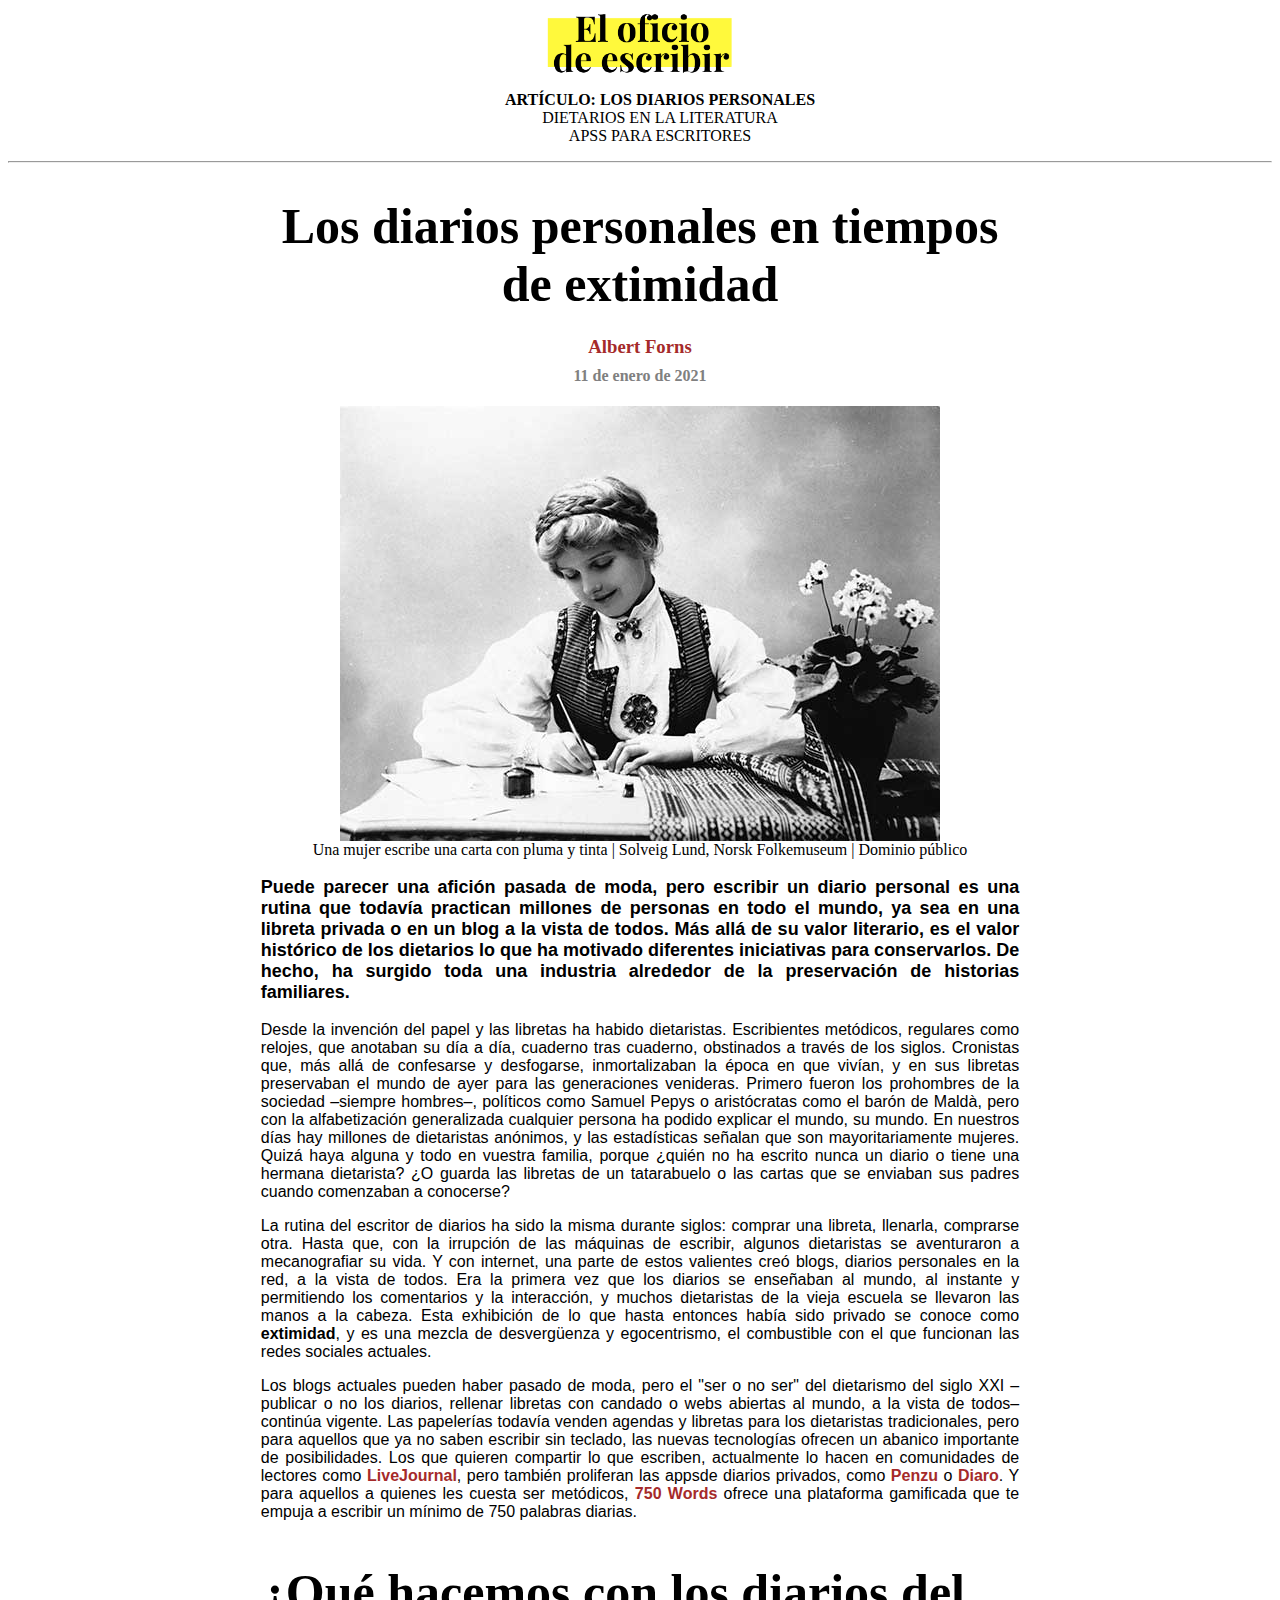
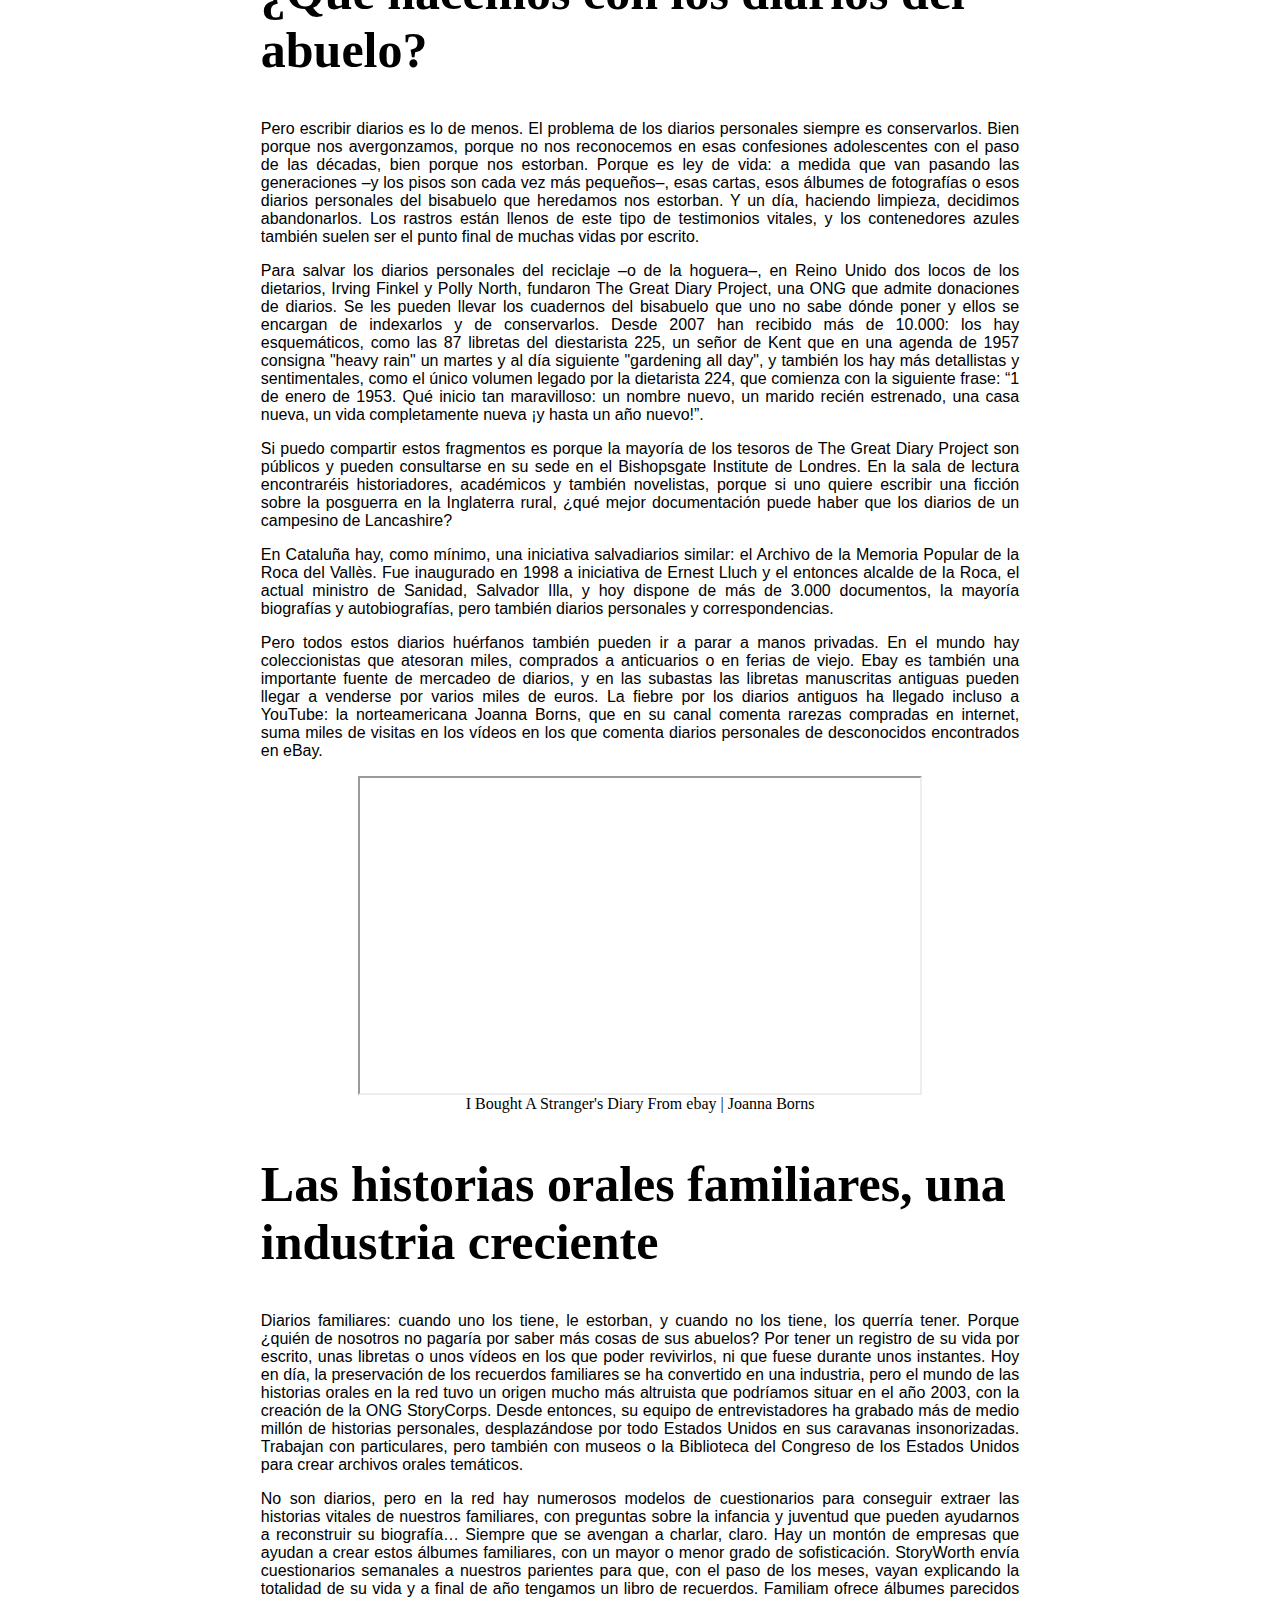
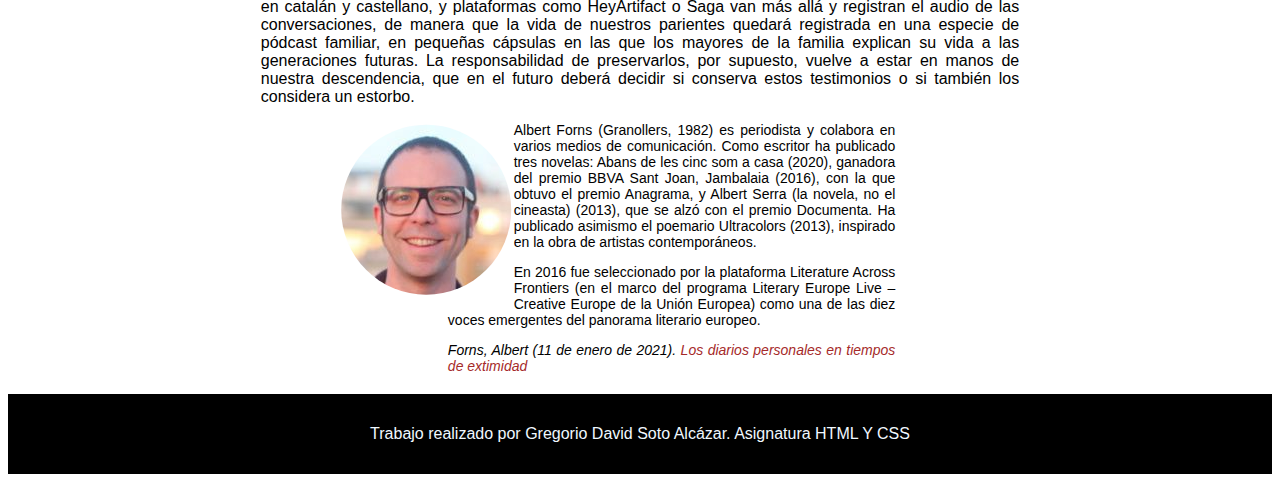
<file: index.html>
<!doctype html>
<html class="no-js" lang="es">

<head>
    <meta charset="utf-8">
    <meta http-equiv="X-UA-Compatible" content="IE=edge">
    <title>El oficio de escribir</title>
    <meta name="description" content="">
    <meta name="viewport" content="width=device-width, initial-scale=1">
    <!-- <link rel="apple-touch-icon" href="img/apple-touch-icon.webp"> -->

    <!-- <link rel="stylesheet" href="./css/css.css" media="print" onload="if(media!='all')media='all'"> -->
    <link rel="stylesheet" href="./css/css.css">

</head>

<body>

    <div class="main-container">
        <div class="header">
            <img src="./img/logo-dossier.png" alt="El oficio de escribir" title="El oficio de escribir"
                class="centerImage" />
            <div class="elements">
                <ul>
                    <li><a href="index.html"><strong> ARTÍCULO: LOS DIARIOS PERSONALES</strong></a></li>
                    <li><a href="dietarios-literarios.html">DIETARIOS EN LA LITERATURA</a></li>
                    <li><a href="apps.html">APSS PARA ESCRITORES</a></li>
                </ul>
            </div>
            <hr>
        </div>

        <div class="text-container">
            <h1>Los diarios personales en tiempos de extimidad</h1>
            <h3>Albert Forns</h3>
            <h4>11 de enero de 2021</h4>
            <figure>
                <img src="./img/escrivint.jpg" alt="Una mujer escribe una carta con pluma y tinta"
                    title="Una mujer escribe una carta con pluma y tinta" class="centerImage" />
                <figcaption>Una mujer escribe una carta con pluma y tinta | Solveig Lund, Norsk Folkemuseum | Dominio
                    público</figcaption>
            </figure>
            <p class="topText"> Puede parecer una afición pasada de moda, pero escribir un diario personal es una
                rutina que todavía practican millones de personas en todo el mundo, ya sea en una
                libreta privada o en un blog a la vista de todos. Más allá de su valor literario, es el valor
                histórico de los dietarios lo que ha motivado diferentes iniciativas para conservarlos.
                De hecho, ha surgido toda una industria alrededor de la preservación de historias
                familiares.
            </p>
            <p>
                Desde la invención del papel y las libretas ha habido dietaristas. Escribientes metódicos, regulares
                como relojes, que anotaban su día a día, cuaderno tras cuaderno, obstinados a través de los siglos.
                Cronistas que, más allá de confesarse y desfogarse, inmortalizaban la época en que vivían, y en sus
                libretas preservaban el mundo de ayer para las generaciones venideras. Primero fueron los prohombres de
                la sociedad –siempre hombres–, políticos como Samuel Pepys o aristócratas como el barón de Maldà, pero
                con la alfabetización generalizada cualquier persona ha podido explicar el mundo, su mundo. En nuestros
                días hay millones de dietaristas anónimos, y las estadísticas señalan que son mayoritariamente mujeres.
                Quizá haya alguna y todo en vuestra familia, porque ¿quién no ha escrito nunca un diario o tiene una
                hermana dietarista? ¿O guarda las libretas de un tatarabuelo o las cartas que se enviaban sus padres
                cuando comenzaban a conocerse?
            </p>
            <p>
                La rutina del escritor de diarios ha sido la misma durante siglos: comprar una libreta, llenarla,
                comprarse otra. Hasta que, con la irrupción de las máquinas de escribir, algunos dietaristas se
                aventuraron a mecanografiar su vida. Y con internet, una parte de estos valientes creó blogs, diarios
                personales en la red, a la vista de todos. Era la primera vez que los diarios se enseñaban al mundo, al
                instante y permitiendo los comentarios y la interacción, y muchos dietaristas de la vieja escuela se
                llevaron las manos a la cabeza. Esta exhibición de lo que hasta entonces había sido privado se conoce
                como <strong>extimidad</strong>, y es una mezcla de desvergüenza y egocentrismo, el combustible con el
                que funcionan las redes sociales actuales.
            </p>
            <p>
                Los blogs actuales pueden haber pasado de moda, pero el "ser o no ser" del dietarismo del siglo XXI
                –publicar o no los diarios, rellenar libretas con candado o webs abiertas al mundo, a la vista de todos–
                continúa vigente. Las papelerías todavía venden agendas y libretas para los dietaristas tradicionales,
                pero para aquellos que ya no saben escribir sin teclado, las nuevas tecnologías ofrecen un abanico
                importante de posibilidades. Los que quieren compartir lo que escriben, actualmente lo hacen en
                comunidades de lectores como <a style="color: brown;"><strong>LiveJournal</strong></a>, pero también
                proliferan las appsde diarios privados, como
                <a style="color: brown;"><strong>Penzu</strong></a>
                o
                <a style="color: brown;"><strong>Diaro</strong></a>.
                Y para aquellos a quienes les cuesta ser metódicos,
                <a style="color: brown;"><strong>750 Words</strong></a>
                ofrece una plataforma
                gamificada que te empuja a escribir un mínimo de 750 palabras diarias.
            </p>

            <h2>¿Qué hacemos con los diarios del abuelo?</h2>
            <p>
                Pero escribir diarios es lo de menos. El problema de los diarios personales siempre es conservarlos.
                Bien porque nos avergonzamos, porque no nos reconocemos en esas confesiones adolescentes con el paso de
                las décadas, bien porque nos estorban. Porque es ley de vida: a medida que van pasando las generaciones
                –y los pisos son cada vez más pequeños–, esas cartas, esos álbumes de fotografías o esos diarios
                personales del bisabuelo que heredamos nos estorban. Y un día, haciendo limpieza, decidimos
                abandonarlos. Los rastros están llenos de este tipo de testimonios vitales, y los contenedores azules
                también suelen ser el punto final de muchas vidas por escrito.
            </p>
            <p>
                Para salvar los diarios personales del reciclaje –o de la hoguera–, en Reino Unido dos locos de los
                dietarios, Irving Finkel y Polly North, fundaron The Great Diary Project, una <abbr>ONG</abbr> que
                admite donaciones
                de diarios. Se les pueden llevar los cuadernos del bisabuelo que uno no sabe dónde poner y ellos se
                encargan de indexarlos y de conservarlos. Desde 2007 han recibido más de 10.000: los hay esquemáticos,
                como las 87 libretas del diestarista 225, un señor de Kent que en una agenda de 1957 consigna "heavy
                rain" un martes y al día siguiente "gardening all day", y también los hay más detallistas y
                sentimentales, como el único volumen legado por la dietarista 224, que comienza con la siguiente frase:
                <q>1 de enero de 1953. Qué inicio tan maravilloso: un nombre nuevo, un marido recién estrenado, una casa
                    nueva, un vida completamente nueva ¡y hasta un año nuevo!</q>.
            </p>
            <p>
                Si puedo compartir estos fragmentos es porque la mayoría de los tesoros de The Great Diary Project son
                públicos y pueden consultarse en su sede en el Bishopsgate Institute de Londres. En la sala de lectura
                encontraréis historiadores, académicos y también novelistas, porque si uno quiere escribir una ficción
                sobre la posguerra en la Inglaterra rural, ¿qué mejor documentación puede haber que los diarios de un
                campesino de Lancashire?
            </p>
            <p>
                En Cataluña hay, como mínimo, una iniciativa salvadiarios similar: el Archivo de la Memoria Popular de
                la Roca del Vallès. Fue inaugurado en 1998 a iniciativa de Ernest Lluch y el entonces alcalde de la
                Roca, el actual ministro de Sanidad, Salvador Illa, y hoy dispone de más de 3.000 documentos, la mayoría
                biografías y autobiografías, pero también diarios personales y correspondencias.
            </p>
            <p>
                Pero todos estos diarios huérfanos también pueden ir a parar a manos privadas. En el mundo hay
                coleccionistas que atesoran miles, comprados a anticuarios o en ferias de viejo. Ebay es también una
                importante fuente de mercadeo de diarios, y en las subastas las libretas manuscritas antiguas pueden
                llegar a venderse por varios miles de euros. La fiebre por los diarios antiguos ha llegado incluso a
                YouTube: la norteamericana Joanna Borns, que en su canal comenta rarezas compradas en internet, suma
                miles de visitas en los vídeos en los que comenta diarios personales de desconocidos encontrados en
                eBay.
            </p>

            <div class="video">
                <figure>
                    <iframe width="560" height="315" src="https://www.youtube.com/embed/RFcp_EawOQw"
                        allow="accelerometer; autoplay; clipboard-write; encrypted-media; gyroscope; picture-in-picture"
                        allowfullscreen></iframe>
                    <figcaption> I Bought A Stranger's Diary From ebay | Joanna Borns</figcaption>
                </figure>

            </div>

            <h2>Las historias orales familiares, una industria creciente</h2>
            <p>
                Diarios familiares: cuando uno los tiene, le estorban, y cuando no los tiene, los querría tener. Porque
                ¿quién de nosotros no pagaría por saber más cosas de sus abuelos? Por tener un registro de su vida por
                escrito, unas libretas o unos vídeos en los que poder revivirlos, ni que fuese durante unos instantes.
                Hoy en día, la preservación de los recuerdos familiares se ha convertido en una industria, pero el mundo
                de las historias orales en la red tuvo un origen mucho más altruista que podríamos situar en el año
                2003, con la creación de la <abbr>ONG</abbr> StoryCorps. Desde entonces, su equipo de entrevistadores
                ha grabado más
                de medio millón de historias personales, desplazándose por todo Estados Unidos en sus caravanas
                insonorizadas. Trabajan con particulares, pero también con museos o la Biblioteca del Congreso de los
                Estados Unidos para crear archivos orales temáticos.
            </p>
            <p>
                No son diarios, pero en la red hay numerosos modelos de cuestionarios para conseguir extraer las
                historias vitales de nuestros familiares, con preguntas sobre la infancia y juventud que pueden
                ayudarnos a reconstruir su biografía… Siempre que se avengan a charlar, claro. Hay un montón de empresas
                que ayudan a crear estos álbumes familiares, con un mayor o menor grado de sofisticación. StoryWorth
                envía cuestionarios semanales a nuestros parientes para que, con el paso de los meses, vayan explicando
                la totalidad de su vida y a final de año tengamos un libro de recuerdos. Familiam ofrece álbumes
                parecidos en catalán y castellano, y plataformas como HeyArtifact o Saga van más allá y registran el
                audio de las conversaciones, de manera que la vida de nuestros parientes quedará registrada en una
                especie de pódcast familiar, en pequeñas cápsulas en las que los mayores de la familia explican su vida
                a las generaciones futuras. La responsabilidad de preservarlos, por supuesto, vuelve a estar en manos de
                nuestra descendencia, que en el futuro deberá decidir si conserva estos testimonios o si también los
                considera un estorbo.
            </p>

            <div class="autor">
                <figure class="autorIamgen">
                    <img src="./img/albert-forns.jpg" alt="Forns, Albert" title="Forns, Albert" />

                </figure>
                <p>
                    Albert Forns (Granollers, 1982) es periodista y colabora en varios medios de comunicación. Como
                    escritor ha publicado tres novelas: Abans de les cinc som a casa (2020), ganadora del premio BBVA
                    Sant Joan, Jambalaia (2016), con la que obtuvo el premio Anagrama, y Albert Serra (la novela, no
                    el cineasta) (2013), que se alzó con el premio Documenta. Ha publicado asimismo el poemario
                    Ultracolors (2013), inspirado en la obra de artistas contemporáneos.
                </p>
                <p>
                    En 2016 fue seleccionado por la plataforma Literature Across Frontiers (en el marco del programa
                    Literary Europe Live – Creative Europe de la Unión Europea) como una de las diez voces emergentes
                    del panorama literario europeo.
                </p>
                <p class="descripcionAutor">Forns, Albert (11 de enero de 2021). <a style="color: brown;">
                        Los diarios personales en tiempos de extimidad </a>
                </p>
            </div>
        </div>

    </div> <!-- #main-container -->

    <footer>
        <div class="footertext">
            <p>Trabajo realizado por Gregorio David Soto Alcázar. Asignatura HTML Y CSS</p>
        </div>
    </footer>

</body>

</html>
</file>
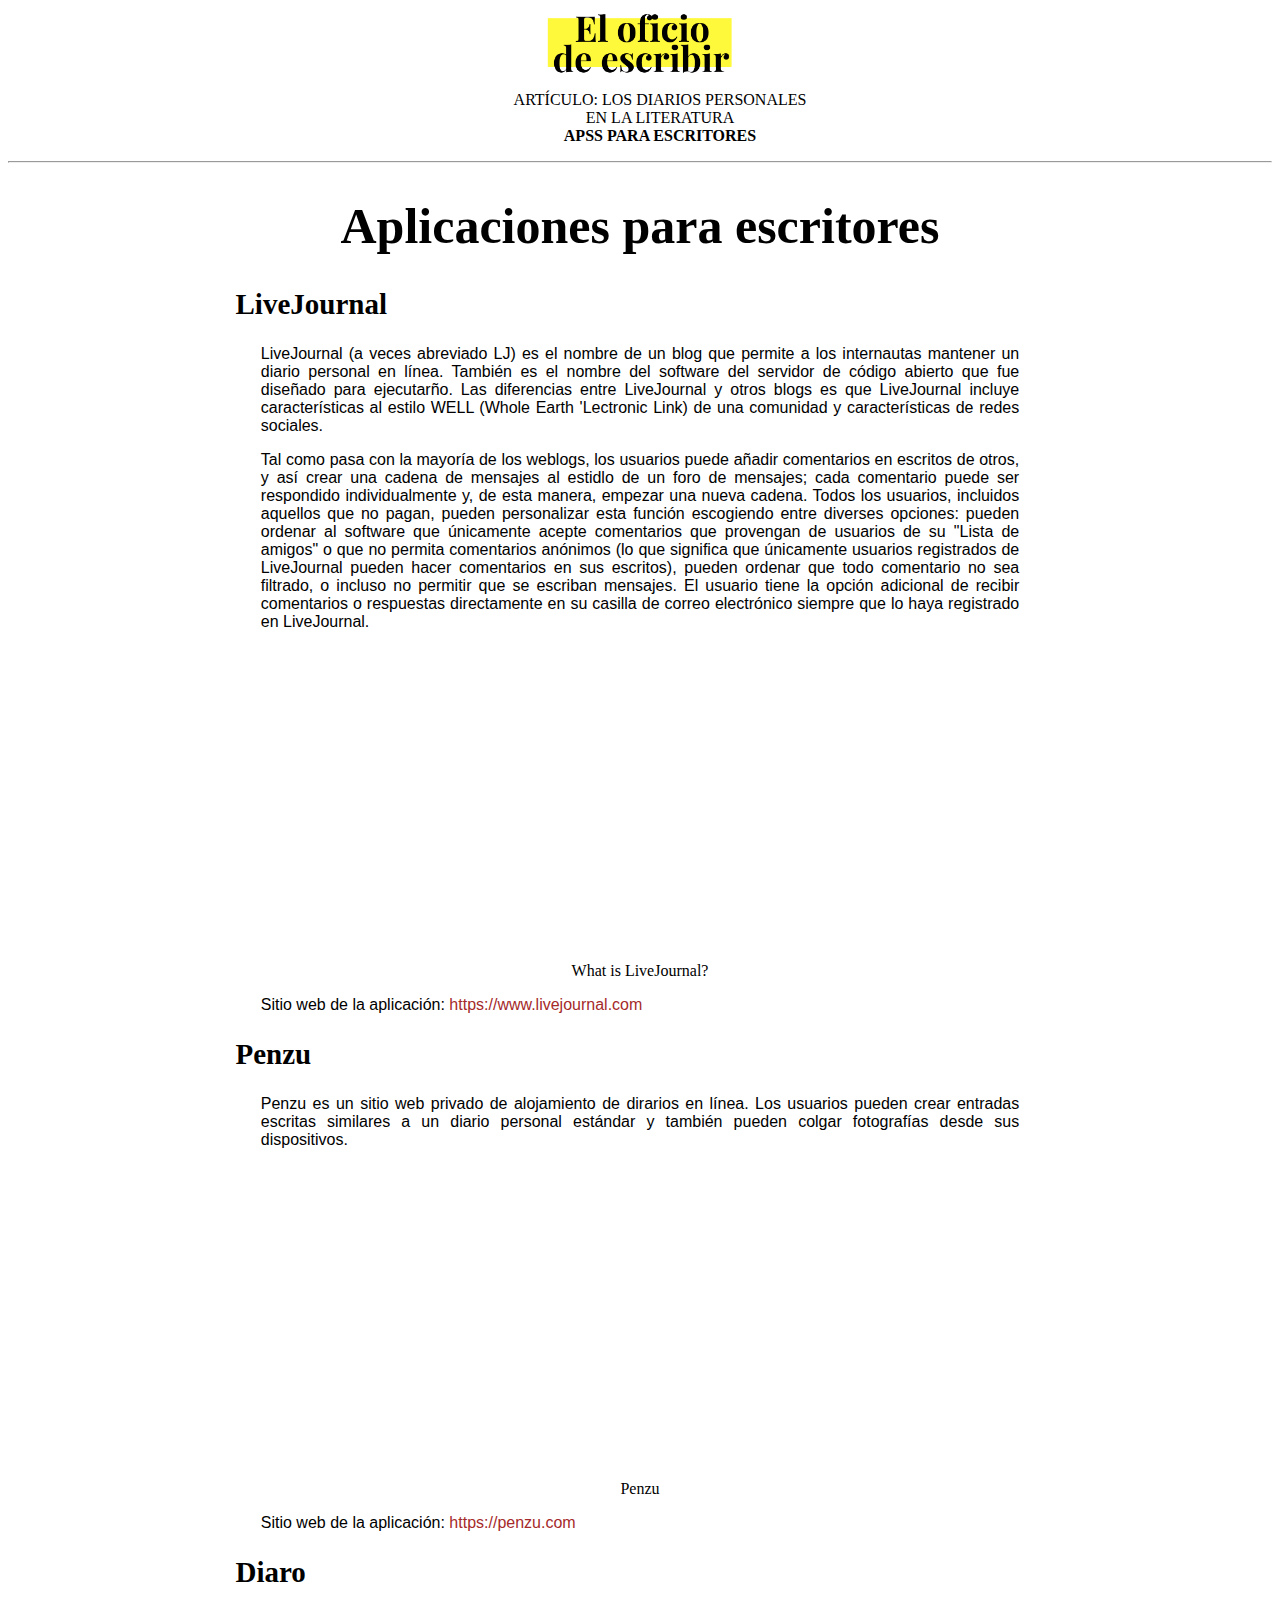
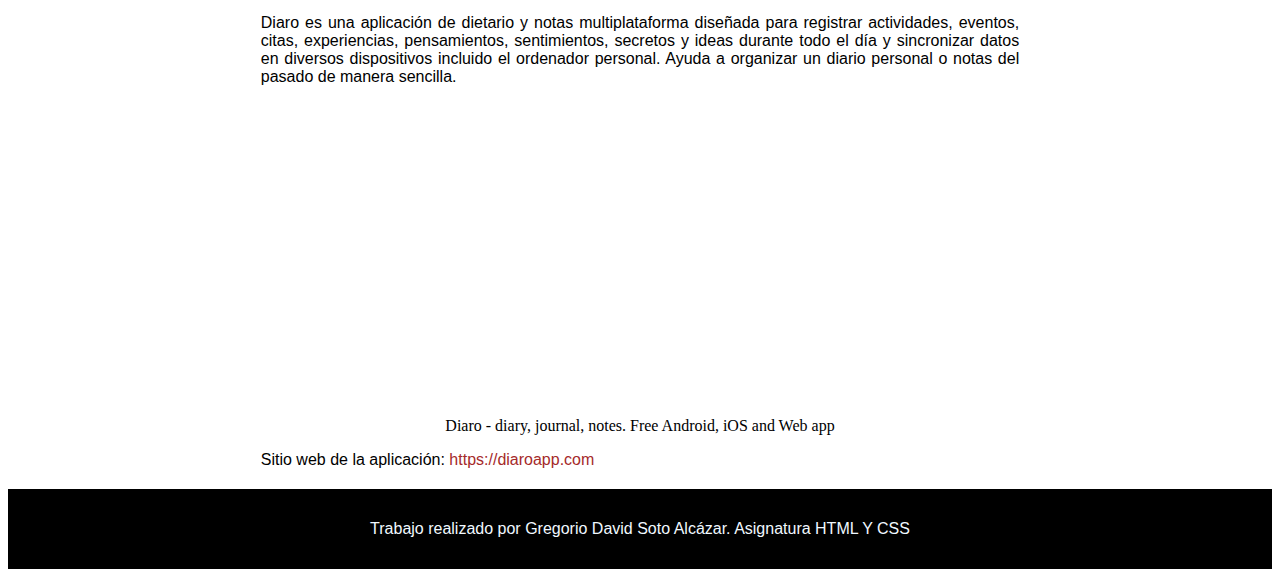
<file: apps.html>
<!doctype html>
<html class="no-js" lang="es">

<head>
    <meta charset="utf-8">
    <meta http-equiv="X-UA-Compatible" content="IE=edge">
    <title>Bibloteca virtual</title>
    <meta name="description" content="">
    <meta name="viewport" content="width=device-width, initial-scale=1">
    <link rel="apple-touch-icon" href="img/apple-touch-icon.webp">

    <link rel="stylesheet" href="./css/css.css" media="print" onload="if(media!='all')media='all'">

</head>

<body>

    <div class="main-container">
        <div class="header">
            <img src="./img/logo-dossier.png" alt="El oficio de escribir" title="El oficio de escribir"
                class="centerImage" />
            <div class="elements">
                <ul>
                    <li><a href="index.html">ARTÍCULO: LOS DIARIOS PERSONALES</a></li>
                    <li><a href="dietarios-literarios.html">EN LA LITERATURA</a></li>
                    <li><a href="apps.html"><strong>APSS PARA ESCRITORES</strong></a></li>
                </ul>
            </div>
            <hr>
        </div>

        <div class="text-container">
            <h1>Aplicaciones para escritores</h1>
            <h2 class="h2Left">LiveJournal</h2>
            <p> LiveJournal (a veces abreviado LJ) es el nombre de un blog que permite a los internautas mantener un
                diario personal en línea. También es el nombre del software del servidor de código abierto que fue
                diseñado para ejecutarño. Las diferencias entre LiveJournal y otros blogs es que LiveJournal incluye
                características al estilo WELL (Whole Earth 'Lectronic Link) de una comunidad y características de redes
                sociales.
            </p>
            <p>
                Tal como pasa con la mayoría de los weblogs, los usuarios puede añadir comentarios en escritos de otros,
                y así crear una cadena de mensajes al estidlo de un foro de mensajes; cada comentario puede ser
                respondido individualmente y, de esta manera, empezar una nueva cadena. Todos los usuarios, incluidos
                aquellos que no pagan, pueden personalizar esta función escogiendo entre diverses opciones: pueden
                ordenar al software que únicamente acepte comentarios que provengan de usuarios de su "Lista de amigos"
                o que no permita comentarios anónimos (lo que significa que únicamente usuarios registrados de
                LiveJournal pueden hacer comentarios en sus escritos), pueden ordenar que todo comentario no sea
                filtrado, o incluso no permitir que se escriban mensajes. El usuario tiene la opción adicional de
                recibir comentarios o respuestas directamente en su casilla de correo electrónico siempre que lo haya
                registrado en LiveJournal.
            </p>
            <div class="video">
                <iframe width="560" height="315" src="https://www.youtube.com/embed/wq0YmQ4xIeU" frameborder="0"
                    allow="accelerometer; autoplay; clipboard-write; encrypted-media; gyroscope; picture-in-picture"
                    allowfullscreen></iframe>
                <figcaption> What is LiveJournal? </figcaption>
            </div>
            <p>Sitio web de la aplicación: <a href="https://www.livejournal.com" style="color: brown;">
                    https://www.livejournal.com </a>
            </p>

            <h2 class="h2Left">Penzu</h2>
            <p>
                Penzu es un sitio web privado de alojamiento de dirarios en línea. Los usuarios pueden crear entradas
                escritas similares a un diario personal estándar y también pueden colgar fotografías desde sus
                dispositivos.
            </p>
            <div class="video">
                <iframe width="560" height="315" src="https://www.youtube.com/embed/7lozM6ELNCY" frameborder="0"
                    allow="accelerometer; autoplay; clipboard-write; encrypted-media; gyroscope; picture-in-picture"
                    allowfullscreen></iframe>
                <figcaption> Penzu </figcaption>
            </div>
            <p>Sitio web de la aplicación: <a href="https://penzu.com" style="color: brown;">https://penzu.com </a></p>

            <h2 class="h2Left">Diaro</h2>
            <p>
                Diaro es una aplicación de dietario y notas multiplataforma diseñada para registrar actividades,
                eventos, citas, experiencias, pensamientos, sentimientos, secretos y ideas durante todo el día y
                sincronizar datos en diversos dispositivos incluido el ordenador personal. Ayuda a organizar un diario
                personal o notas del pasado de manera sencilla.
            </p>

            <div class="video">
                <iframe width="560" height="315" src="https://www.youtube.com/embed/5ZA5rAjqqbI" frameborder="0"
                    allow="accelerometer; autoplay; clipboard-write; encrypted-media; gyroscope; picture-in-picture"
                    allowfullscreen></iframe>
                <figcaption> Diaro - diary, journal, notes. Free Android, iOS and Web app </figcaption>
            </div>
            <p>Sitio web de la aplicación: <a href="https://diaroapp.com" style="color: brown;">https://diaroapp.com
                </a></p>


        </div>

    </div> <!-- #main-container -->

    <footer>
        <div class="footertext">
            <p>Trabajo realizado por Gregorio David Soto Alcázar. Asignatura HTML Y CSS</p>
        </div>
    </footer>

</body>

</html>
</file>
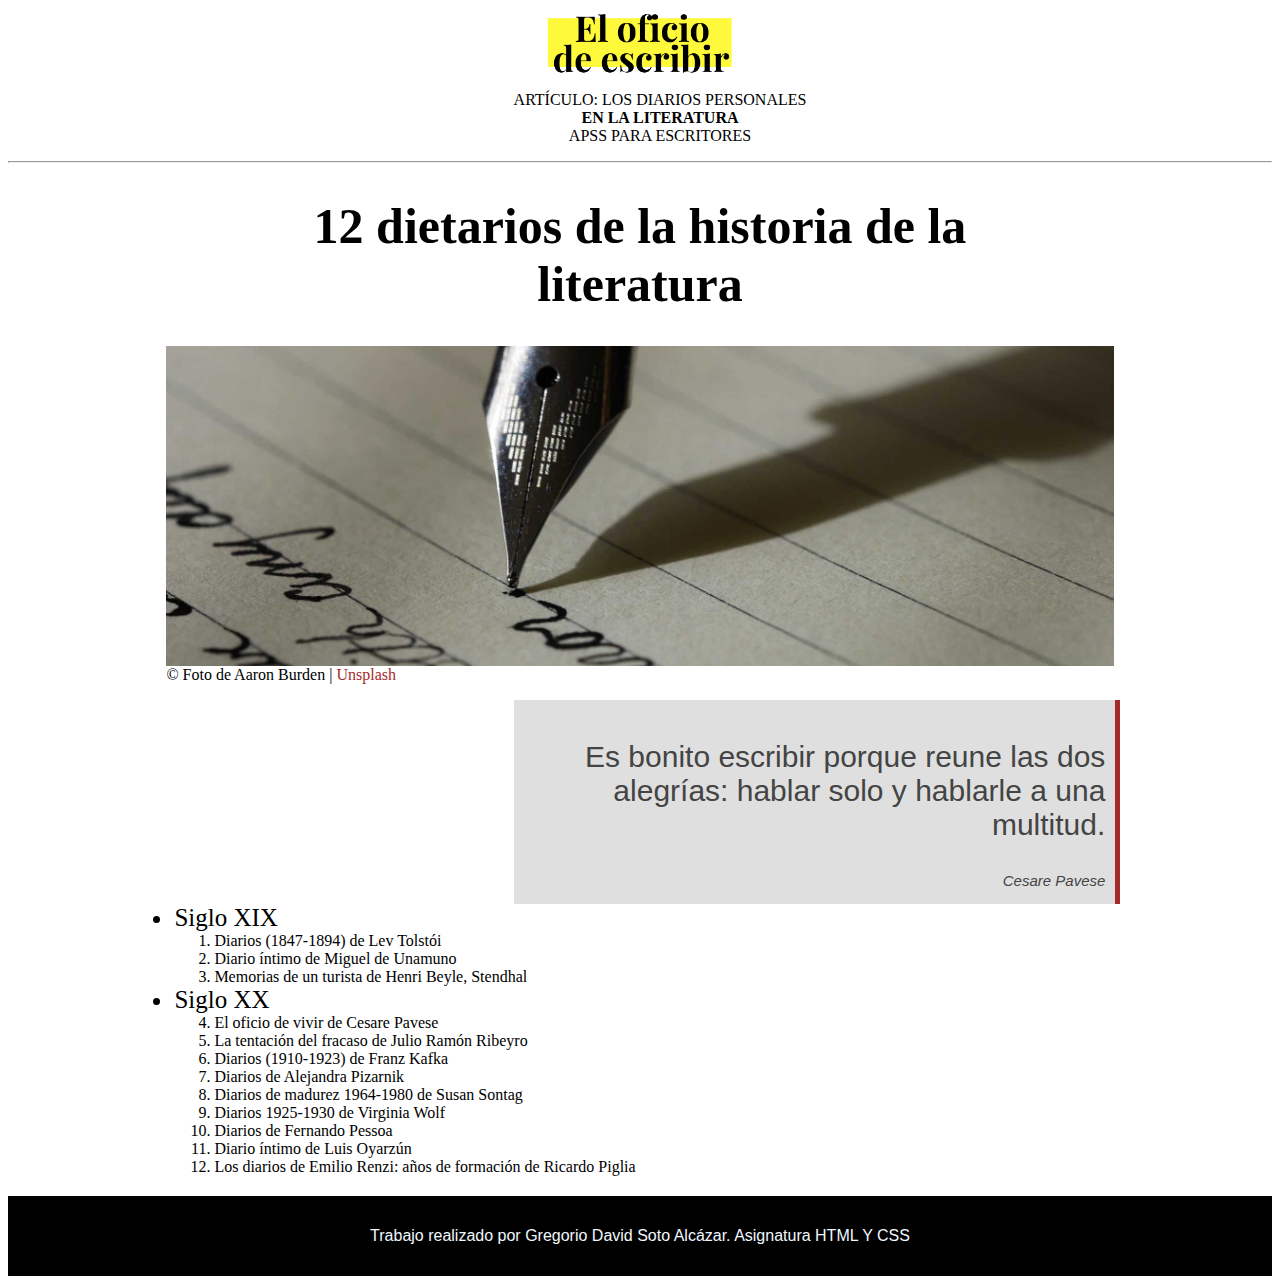
<file: dietarios-literarios.html>
<!doctype html>
<html class="no-js" lang="es">

<head>
    <meta charset="utf-8">
    <meta http-equiv="X-UA-Compatible" content="IE=edge">
    <title>Bibloteca virtual</title>
    <meta name="description" content="">
    <meta name="viewport" content="width=device-width, initial-scale=1">
    <!-- <link rel="apple-touch-icon" href="img/apple-touch-icon.webp"> -->

    <link rel="stylesheet" href="./css/css.css">

</head>

<body>

    <div class="main-container">
        <div class="header">
            <img src="./img/logo-dossier.png" alt="El oficio de escribir" title="El oficio de escribir"
                class="centerImage" />
            <div class="elements">
                <ul>
                    <li><a href="index.html">ARTÍCULO: LOS DIARIOS PERSONALES</a></li>
                    <li><a href="dietarios-literarios.html"><strong>EN LA LITERATURA</strong></a></li>
                    <li><a href="apps.html">APSS PARA ESCRITORES</a></li>
                </ul>
            </div>
            <hr>
        </div>

        <div class="text-container">
            <h1>12 dietarios de la historia de la literatura</h1>

            <figure>
                <img src="./img/estilografica.jpg" alt="Foto de Aaron Burden " title="Foto de Aaron Burden "
                    class="imagenGrande" />
                <figcaption class="figcaptionLeft">© Foto de Aaron Burden | <a style="color: brown;">Unsplash</a>
                </figcaption>
            </figure>

            <div class="recuadroDerecha">
                <div class="textoDerecha">
                    <p>
                        Es bonito escribir porque reune las dos alegrías: hablar solo y hablarle a una multitud.
                    </p>
                    <p class="nombreAutor">
                        Cesare Pavese

                    </p>
                </div>
            </div>

            <div class="textUl">
                <ul>
                    <li>Siglo XIX </li>
                    <ol>
                        <li>Diarios (1847-1894) de Lev Tolstói</li>
                        <li>Diario íntimo de Miguel de Unamuno</li>
                        <li>Memorias de un turista de Henri Beyle, Stendhal</li>
                    </ol>
                    <li>Siglo XX </li>
                    <ol start="4">
                        <li>El oficio de vivir de Cesare Pavese</li>
                        <li>La tentación del fracaso de Julio Ramón Ribeyro</li>
                        <li>Diarios (1910-1923) de Franz Kafka</li>
                        <li>Diarios de Alejandra Pizarnik</li>
                        <li>Diarios de madurez 1964-1980 de Susan Sontag</li>
                        <li>Diarios 1925-1930 de Virginia Wolf</li>
                        <li>Diarios de Fernando Pessoa</li>
                        <li>Diario íntimo de Luis Oyarzún</li>
                        <li>Los diarios de Emilio Renzi: años de formación de Ricardo Piglia</li>
                    </ol>
                </ul>
            </div>

        </div>

    </div> <!-- #main-container -->

    <footer>
        <div class="footertext">
            <p>Trabajo realizado por Gregorio David Soto Alcázar. Asignatura HTML Y CSS</p>
        </div>
    </footer>

</body>

</html>
</file>
<file: css/css.css>
.centerImage, iframe{
  display: block;
  margin-left: auto;
  margin-right: auto;
}

.header >img{
  width: 15%;
}

.imagenGrande{
  display: block;
  margin-left: auto;
  margin-right: auto;
  width: 80%;
}

.elements,
figcaption{
  text-align: center;  
}

.figcaptionLeft{
  text-align: justify;
  margin-left: 10%;
}
.elements > ul {
  list-style:none
}

a:link, a:visited, a:active {
  color: black;
  text-decoration:none;
}

.text-container > h1,
.text-container > h3,
.text-container > h4{
  text-align: center;  
  margin-left: 20%;
  margin-right: 20%;
}
.text-container > h1{
  font-size: 50px;
}

.text-container > h2{
  font-size: 50px;
  margin-left: 20%;
  margin-right: 20%;
}

.text-container > h3{
  color: brown;
  margin-top: -10px;
}

.text-container > h4{
  color:grey;
  margin-top: -10px;
}

.topText{
  margin-left: 20%;
  margin-right: 20%;
  font-size: 18px;
  font-weight: bold;
  text-align: justify;
}

p {
  text-align: justify;
  margin-left: 20%;
  margin-right: 20%;
  font-family:Arial, Helvetica, sans-serif;
}

.autor{
  text-align: justify;
  margin-left: 23%;
  margin-right: 18%;
}

.autor p{
  font-size: 14px;
}

p.descripcionAutor{
  font-style: italic;
}

.autorIamgen > img {
    margin-top: 0;
    float:left;
    transform:scale(1);
    clip-path: circle(85px at center);
    transition: clip-path 2s;
}

.autorIamgen > img:hover {
  clip-path: circle(90px at center);
}

.footertext p{
  text-align: center;
  color: aliceblue;
}
footer div{
  margin: auto;
}

footer {
  background-color: black;
  bottom: 0;
  width: 100%;
  height: 50px;
  margin-top: 20px;
  display: block;
  padding-top: 15px;
  padding-bottom: 15px;
}

/*dietarios-literarios.html*/
.recuadroDerecha p{
  text-align:right ;
  font-size: 30px;
  color: rgb(68, 68, 68);
  margin-right: 10px;
  margin-left: 10px;
}

.textoDerecha{
  padding-top: 10px;
  margin-right: 12%;
  margin-left: 40%;
  border-right-color: brown;
  border-right-width: 5px;
  border-right-style: solid;
  background-color: rgb(223, 223, 223);
  float: right;
}

p.nombreAutor{
  font-size: 15px;
  font-style: italic;
}

.textUl>ul>li{
  font-size: 25px;

}

.textUl>ol>li{
  font-style: italic;

}

.recuadroDerecha{
  display: block;
  height: 130px;
  
}

.figcaptionLeft{
  text-align: justify;
  margin-left: 10%;
}

.textUl{
  margin-left: 10%;
  margin-right: 10%;
}

/*Fin dietarios-literarios.html*/

/* apps.html */
h2.h2Left{
  text-align: left;  
  margin-left: 18%;
  font-size: 29px;
}
/* Fin apps.html */


/* Móviles */
@media only screen and (max-width: 768px) {
  .header >img{
    width: 35%;
  }

  .text-container > figure > img{
    width: 90%;
  }

  figcaption{
    font-size: 12px;
  }

  iframe{
    width: 270px;
    height: 157px;
  }

  .textoDerecha{
    display: block;
    margin-left: 10%;
  }

  .recuadroDerecha p{
    font-size: 25px;
  }

  .text-container > h1{
    font-size: 25px;
  }
  
  .text-container > h2{
    font-size: 25px;
    margin-left: 10%;
    margin-right: 10%;
  }

  h2.h2Left{
    margin-left: 6%;
  }

  p {
    margin-left: 10%;
    margin-right: 10%;
  }

  .autor{
    margin-left: 13%;
    margin-right: 12%;
  }
  
  .autor p{
    font-size: 14px;
  }

  .imagenGrande{
    width: 100%;
  }

  .recuadroDerecha p{
    font-size: 18px;
  }

}
</file>
